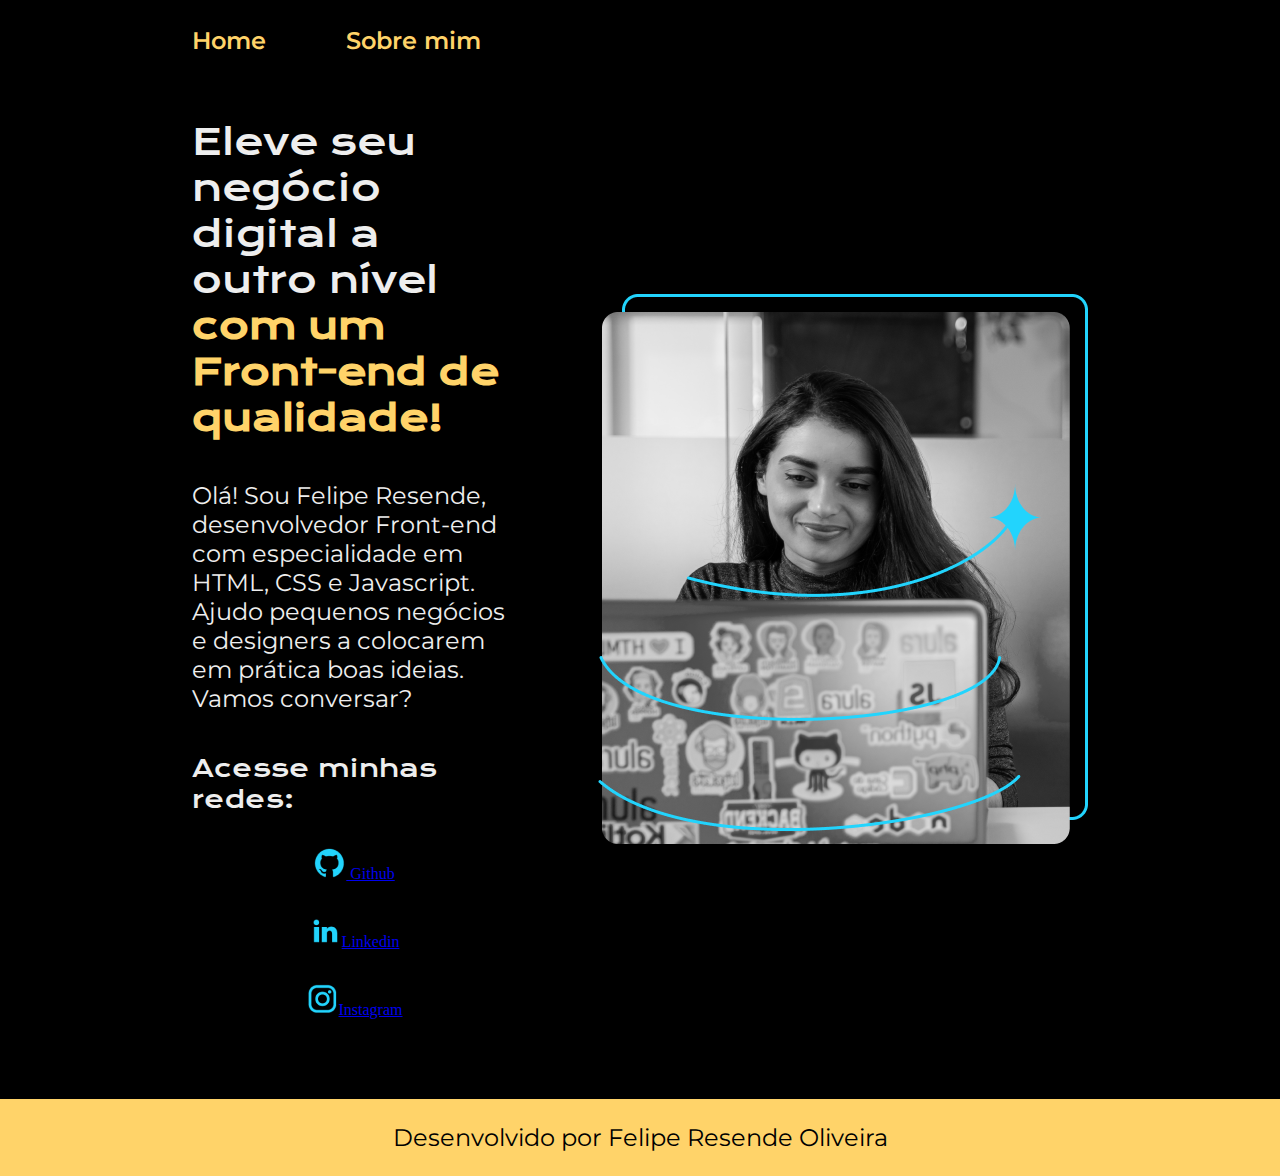
<file: index.html>
<!DOCTYPE html>
<html lang="pt-br">
    <head>
        <meta charset="UTF-8">
        <meta http-equiv="X-UA-Compatible" content="IE-edge">
        <meta name="viewport" content="width=device-width, initial-scale=1.0">
        <link rel="stylesheet" href="styles/style.css">
        <title>Portfólio de Felipe Resende</title>
    </head>
    <body>
        <header class="cabecalho">
            <nav class="cabecalho__menu">
                <a href="index.html" class="cabecalho__menu__link">Home</a>
                <a href="about.html" class="cabecalho__menu__link">Sobre mim</a>
            </nav>
        </header>
        <main class="apresentacao">
                <section class="apresentacao__conteudo">
                    <h1 class="apresentacao__conteudo__titulo">Eleve seu negócio digital a outro nível <strong class="titulo-destaque">com um Front-end de qualidade!</strong></h1>
                    <p class="apresentacao__conteudo__texto">Olá! Sou Felipe Resende, desenvolvedor Front-end com especialidade em HTML, CSS e Javascript. Ajudo pequenos negócios e designers a colocarem em prática boas ideias. Vamos conversar?</p>
                    <div class="apresentacao__links">
                        <h2 class="apresentacao__links__titulo">Acesse minhas redes:</h2>
                        <a href="https://github.com/felipe-resende-oliveira" target="_blank" class="apresentacao__links__botoes"><img src="assets/github.png" alt="logo-Github"> Github</a>
                        <a href="www.linkedin.com/in/felipe-resende-oliveira-5b8747214" target="_blank" class="apresentacao__links__botoes"><img src="assets/linkedin.png" alt="logo-linkedin">Linkedin</a>
                        <a href="https://www.instagram.com/felipetog_13" target="_blank" class="apresentacao__links__botoes"><img src="assets/instagram.png" alt="logo-instagram">Instagram</a>
                    </div>
                </section>
                    <img src="assets/imagem.png" alt="Foto de uma pessoa programando">
        </main>
        <footer class="rodape">
            <p>Desenvolvido por Felipe Resende Oliveira</p>
        </footer>
    </body>
</html>
</file>
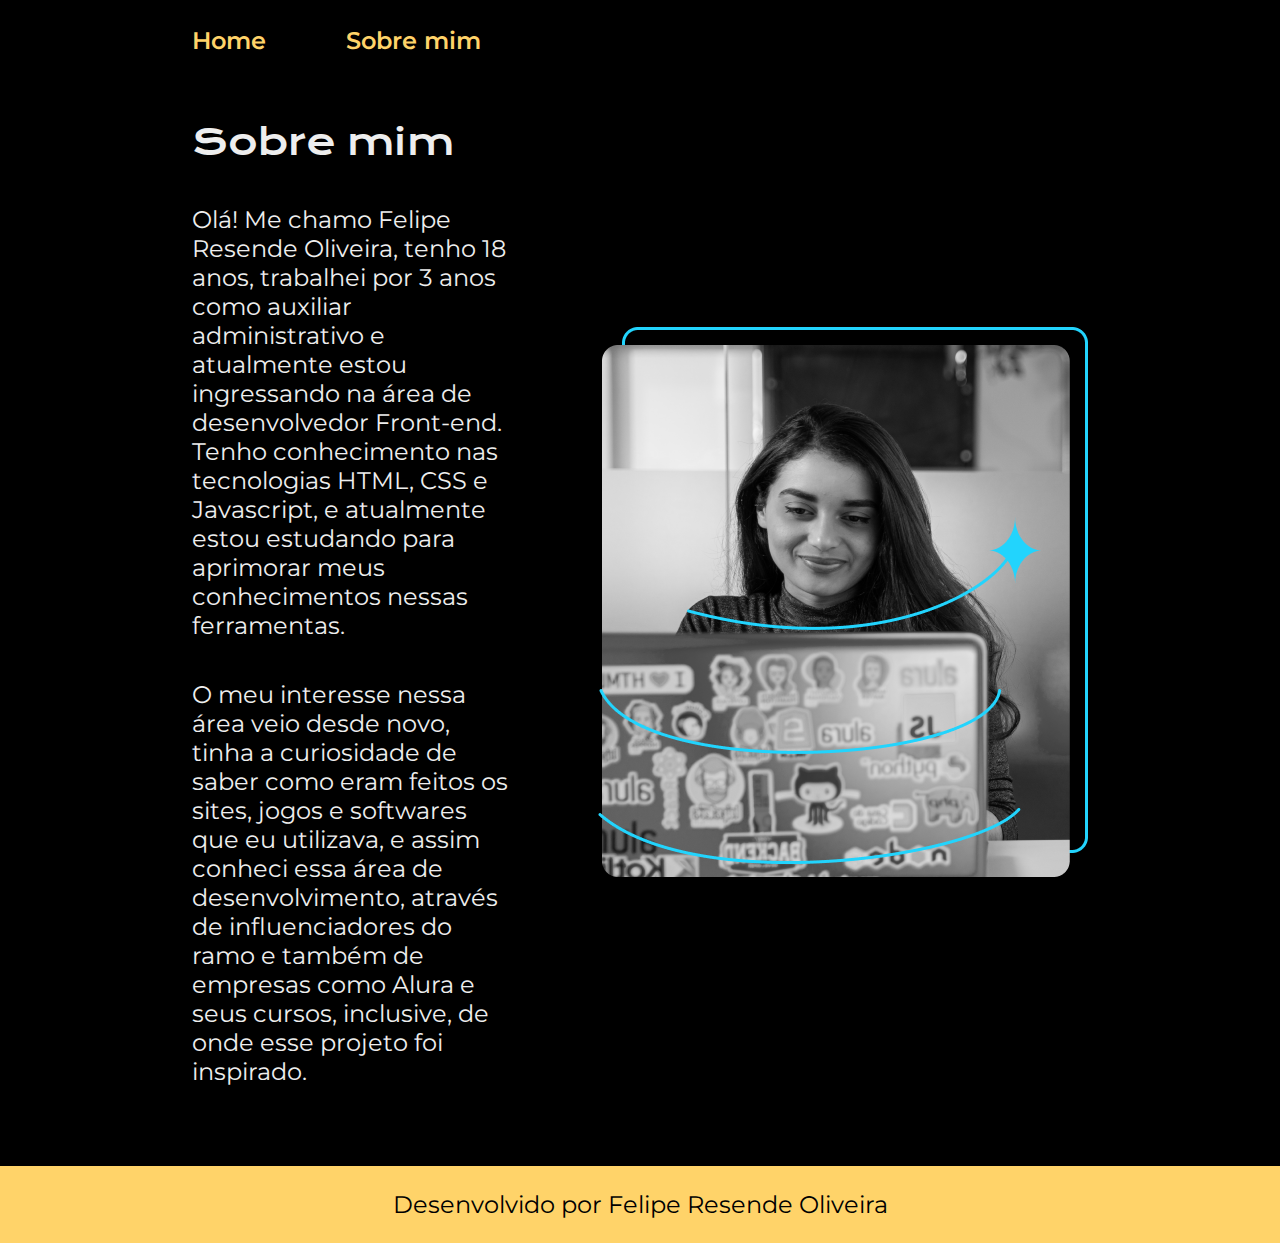
<file: about.html>
<!DOCTYPE html>
<html lang="pt-br">
    <head>
        <meta charset="UTF-8">
        <meta http-equiv="X-UA-Compatible" content="IE-edge">
        <meta name="viewport" content="width=device-width, initial-scale=1.0">
        <link rel="stylesheet" href="styles/style.css">
        <title>Sobre mim</title>
    </head>
    <body>
        <header class="cabecalho">
            <nav class="cabecalho__menu">
                <a href="index.html" class="cabecalho__menu__link">Home</a>
                <a href="about.html" class="cabecalho__menu__link">Sobre mim</a>
            </nav>
        </header>
        <main class="apresentacao">
            <section class="apresentacao__conteudo">
                <h1 class="apresentacao__conteudo__titulo">Sobre mim</h1>
                <p class="apresentacao__conteudo__texto">Olá! Me chamo Felipe Resende Oliveira, tenho 18 anos, trabalhei por 3 anos como auxiliar administrativo e atualmente estou ingressando na área de desenvolvedor Front-end. Tenho conhecimento nas tecnologias HTML, CSS e Javascript, e atualmente estou estudando para aprimorar meus conhecimentos nessas ferramentas.</p>
                <p class="apresentacao__conteudo__texto">O meu interesse nessa área veio desde novo, tinha a curiosidade de saber como eram feitos os sites, jogos e softwares que eu utilizava, e assim conheci essa área de desenvolvimento, através de influenciadores do ramo e também de empresas como Alura e seus cursos, inclusive, de onde esse projeto foi inspirado.</p>
            </section>
            <img src="assets/imagem.png" alt="">
        </main>
        <footer class="rodape">
            <p>Desenvolvido por Felipe Resende Oliveira</p>
        </footer>
    </body>
</html>
</file>
<file: styles/style.css>
@import url('https://fonts.googleapis.com/css2?family=Krona+One&family=Montserrat&display=swap');
@import url('https://fonts.googleapis.com/css2?family=Montserrat:wght@600&display=swap');

:root {
    --cor-primaria: #000000;
    --cor-secundaria: #EEEEEE;
    --cor-terciaria: #FFD369;
    --cor-hover: #393E46;

    --fonte-primaria: "Krona one", sans-serif;
    --fonte-secundaria: "Montserrat", sans-serif;
}

* {
    margin: 0;
    padding: 0;
}
body {
    box-sizing: border-box;
    background-color: var(--cor-primaria);
    color: var(--cor-secundaria);
}

.cabecalho {
    padding: 2% 0% 0% 15%;
}
.cabecalho__menu {
    display: flex;
    gap: 80px;
}
.cabecalho__menu__link {
    font-family: var(--fonte-secundaria);
    font-size: 1.5rem;
    font-weight: 600;
    color: var(--cor-terciaria);
    text-decoration: none;
}

.apresentacao {
    padding: 5% 15%;
    display: flex;
    align-items: center;
    justify-content: space-between;
    gap: 82px;
}

.apresentacao__conteudo {
    width: 50%;
    display: flex;
    flex-direction: column;
    gap: 40px;
}

.apresentacao__conteudo__titulo {
    font-family: var(--fonte-primaria);
    font-weight: 400;
    font-style: normal;
    font-size: 2.25rem;
}

.titulo-destaque {
    color: var(--cor-terciaria);
}

.apresentacao__conteudo__texto {
    font-size: 1.5rem;
    font-family: var(--fonte-secundaria);
    font-weight: 400;
    font-style: normal;
}

.apresentacao__links {
    display: flex;
    justify-content: space-between;
    flex-direction: column;
    align-items: center;
    gap: 32px;
}

.apresentacao__links__titulo {
    font-family: var(--fonte-primaria);
    font-size: 1.5rem;
    font-weight: 400;
}

.apresentacao__links__navegacao {
    display: flex;
    justify-content: center;
    gap: 16px;
    
    width: 50%;
    padding: 21.5px;
    text-align: center;
    border: 2px solid var(--cor-terciaria);
    border-radius: 8px;
    
    text-decoration: none;
    font-size: 1.5rem;
    font-family: var(--fonte-secundaria);
    font-weight: 600;
    color: var(--cor-secundaria);
}

.apresentacao__links__navegacao:hover {
    background-color: var(--cor-hover);
}

.apresentacao__imagem {
    width: 50%;
}

.rodape {
    margin: 1rem 0 0 0;
    background-color: var(--cor-terciaria);
    color: var(--cor-primaria);
    text-align: center;
    padding: 24px;
    font-family: var(--fonte-secundaria);
    font-size: 1.5rem;
    font-weight: 400;
}
@media (max-width: 1200px) {
    .cabecalho {
        padding: 10%;
    }
    
    .cabecalho__menu {
        justify-content: center;
    }

    .apresentacao {
        flex-direction: column-reverse;
        padding: 5%;
    }
    .apresentacao__conteudo {
        width: 100%;
    }

}
</file>
